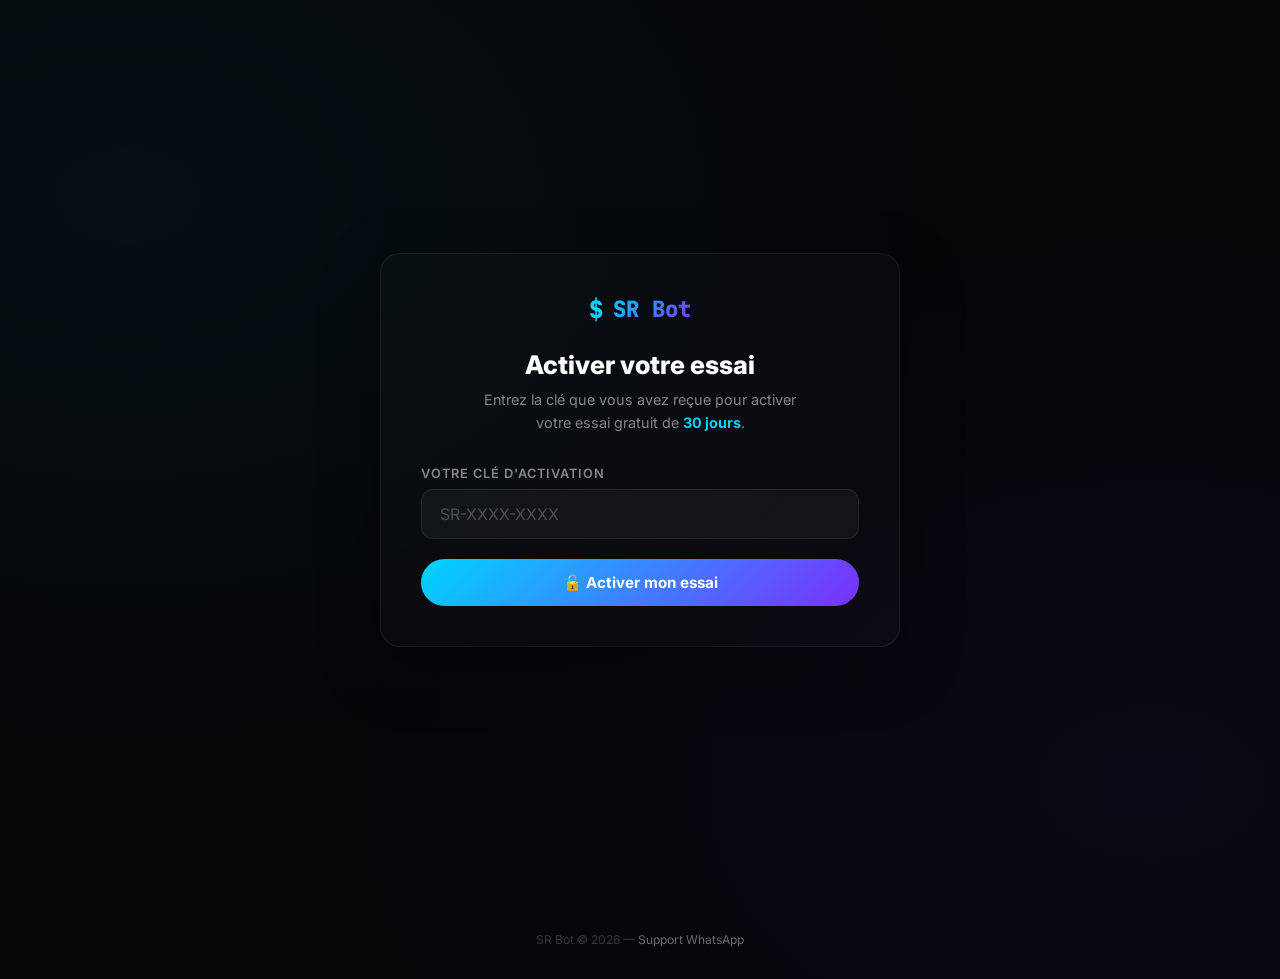
<file: index.html>
<!DOCTYPE html>
<html lang="fr">
<head>
    <meta charset="UTF-8">
    <meta name="viewport" content="width=device-width, initial-scale=1.0">
    <meta name="description" content="SR Bot — Activation de votre essai gratuit 30 jours">
    <meta name="theme-color" content="#050508">
    <meta name="robots" content="noindex, nofollow">
    <title>Activation — SR Bot</title>
    <link rel="icon" href="data:image/svg+xml,<svg xmlns='http://www.w3.org/2000/svg' viewBox='0 0 100 100'><text y='.9em' font-size='90'>💹</text></svg>">
    <link rel="stylesheet" href="css/style.css">
    <link href="https://fonts.googleapis.com/css2?family=Inter:wght@300;400;500;600;700;800;900&display=swap" rel="stylesheet">
    <link href="https://fonts.googleapis.com/css2?family=JetBrains+Mono:wght@400;600&display=swap" rel="stylesheet">
</head>
<body>

<div class="page">
    <div class="card" id="card">
        <div class="logo">
            <span class="logo-term">$</span>
            <span class="logo-text">SR Bot</span>
        </div>

        <h1>Activer votre essai</h1>
        <p class="subtitle">
            Entrez la clé que vous avez reçue pour activer<br>
            votre essai gratuit de <strong style="color:#00d4ff">30 jours</strong>.
        </p>

        <div id="alert" style="display:none"></div>

        <form id="activateForm" autocomplete="off">
            <div class="form-group">
                <label for="key">Votre clé d'activation</label>
                <input
                    type="text"
                    id="key"
                    placeholder="SR-XXXX-XXXX"
                    autocomplete="off"
                    autocapitalize="characters"
                    spellcheck="false"
                    required
                >
            </div>

            <button type="submit" class="btn btn-primary" id="submitBtn">
                <span id="btnText">🔓 Activer mon essai</span>
                <span id="btnLoader" style="display:none"><span class="spinner"></span> Vérification…</span>
            </button>
        </form>

        <div id="result" style="display:none"></div>
    </div>
</div>

<div class="footer">
    SR Bot &copy; 2026 — <a href="https://wa.me/22960315458" target="_blank">Support WhatsApp</a>
</div>

<script src="js/app.js"></script>
</body>
</html>
</file>
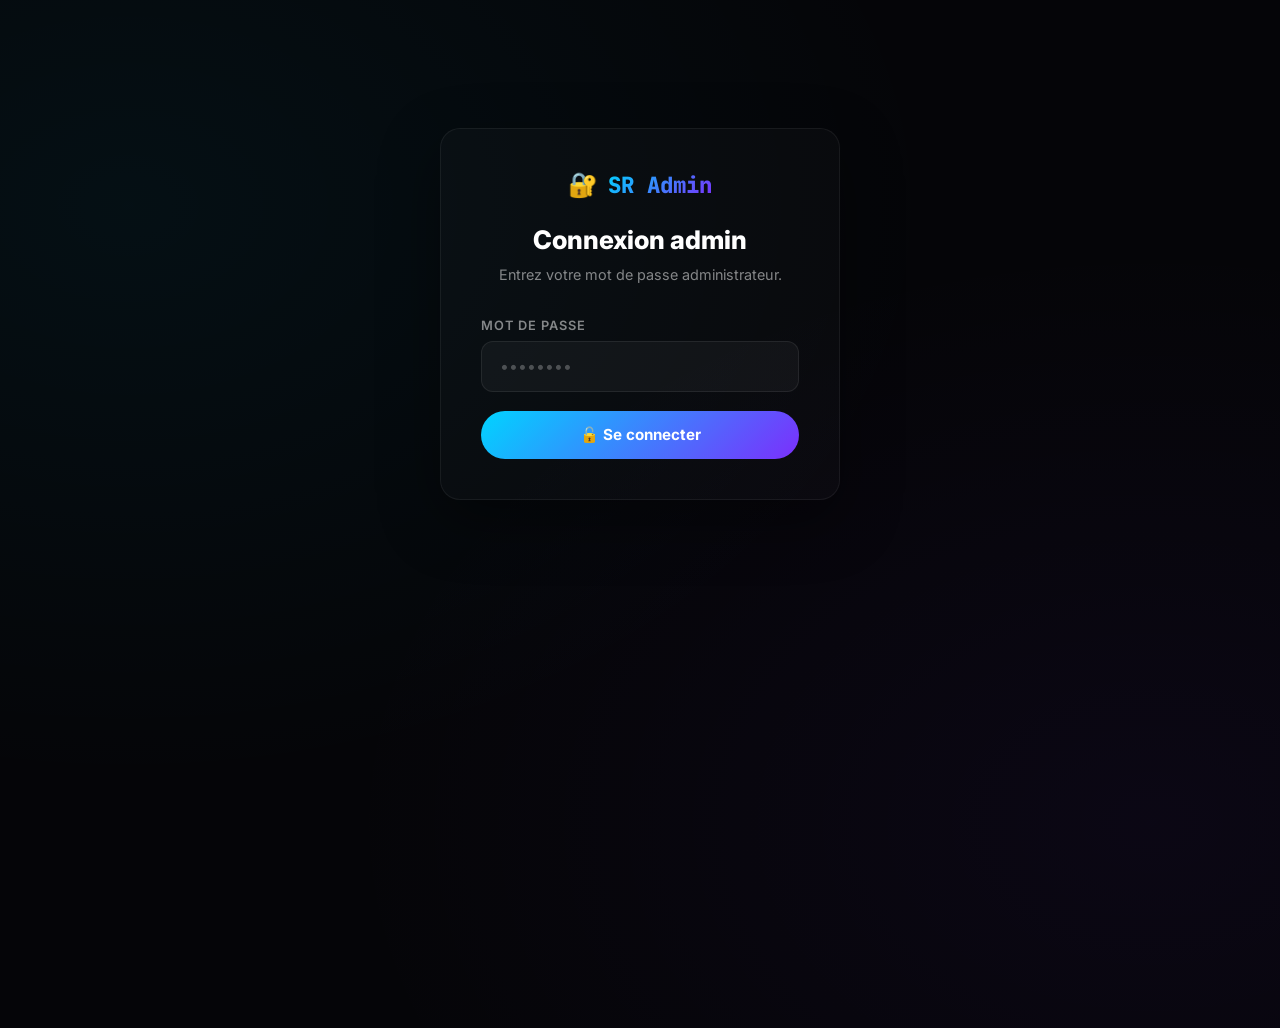
<file: admin.html>
<!DOCTYPE html>
<html lang="fr">
<head>
    <meta charset="UTF-8">
    <meta name="viewport" content="width=device-width, initial-scale=1.0">
    <meta name="robots" content="noindex, nofollow">
    <title>Admin — SR Client</title>
    <link rel="icon" href="data:image/svg+xml,<svg xmlns='http://www.w3.org/2000/svg' viewBox='0 0 100 100'><text y='.9em' font-size='90'>🔐</text></svg>">
    <link rel="stylesheet" href="css/style.css">
    <link href="https://fonts.googleapis.com/css2?family=Inter:wght@300;400;500;600;700;800;900&display=swap" rel="stylesheet">
    <link href="https://fonts.googleapis.com/css2?family=JetBrains+Mono:wght@400;600&display=swap" rel="stylesheet">
</head>
<body>

<!-- ============ LOGIN ============ -->
<div id="loginView" class="login-box">
    <div class="card">
        <div class="logo">
            <span class="logo-term">🔐</span>
            <span class="logo-text">SR Admin</span>
        </div>
        <h1>Connexion admin</h1>
        <p class="subtitle">Entrez votre mot de passe administrateur.</p>
        <div id="loginAlert" style="display:none"></div>
        <form id="loginForm">
            <div class="form-group">
                <label for="password">Mot de passe</label>
                <input type="password" id="password" placeholder="••••••••" required autocomplete="current-password">
            </div>
            <button type="submit" class="btn btn-primary" id="loginBtn">
                <span id="loginBtnText">🔓 Se connecter</span>
                <span id="loginBtnLoader" style="display:none"><span class="spinner"></span> Connexion…</span>
            </button>
        </form>
    </div>
</div>

<!-- ============ DASHBOARD ============ -->
<div id="dashboardView" class="admin-page" style="display:none">
    <div class="admin-header">
        <div>
            <h1>🔐 Dashboard Admin</h1>
            <p style="color:rgba(255,255,255,.4);font-size:.85rem;margin-top:.3rem">
                Topic actif : <code id="topicDisplay" style="color:#00d4ff">—</code>
            </p>
        </div>
        <div class="admin-actions">
            <button class="btn btn-primary btn-small" id="newKeyBtn">+ Nouvelle clé</button>
            <button class="btn btn-secondary btn-small" id="refreshBtn">🔄 Rafraîchir</button>
            <button class="btn btn-danger btn-small" id="logoutBtn">Déconnexion</button>
        </div>
    </div>

    <div id="dashboardAlert" style="display:none"></div>

    <div class="stats" id="stats">
        <div class="stat-box">
            <span class="num" id="statTotal">0</span>
            <span class="lbl">Total</span>
        </div>
        <div class="stat-box active">
            <span class="num" id="statActive">0</span>
            <span class="lbl">Actifs</span>
        </div>
        <div class="stat-box pending">
            <span class="num" id="statPending">0</span>
            <span class="lbl">En attente</span>
        </div>
        <div class="stat-box expired">
            <span class="num" id="statExpired">0</span>
            <span class="lbl">Expirés</span>
        </div>
    </div>

    <div class="table-wrap">
        <table>
            <thead>
                <tr>
                    <th>Nom</th>
                    <th>Clé</th>
                    <th>Statut</th>
                    <th>Expire</th>
                    <th>Device</th>
                    <th>Actions</th>
                </tr>
            </thead>
            <tbody id="clientsBody">
                <tr><td colspan="6" style="text-align:center;padding:2rem;color:rgba(255,255,255,.3)">Chargement…</td></tr>
            </tbody>
        </table>
    </div>

    <div class="footer">
        SR Client Admin &copy; 2026
    </div>
</div>

<!-- ============ MODAL NOUVELLE CLÉ ============ -->
<div class="modal" id="newKeyModal">
    <div class="modal-content">
        <button class="modal-close" onclick="closeModal('newKeyModal')">&times;</button>
        <h3>➕ Nouvelle clé</h3>
        <div id="newKeyAlert" style="display:none"></div>
        <form id="newKeyForm">
            <div class="form-group">
                <label for="newKeyName">Nom du client</label>
                <input type="text" id="newKeyName" placeholder="Ex: Jean Dupont" required>
            </div>
            <button type="submit" class="btn btn-primary" id="newKeySubmit">
                <span id="newKeyBtnText">Générer la clé</span>
                <span id="newKeyBtnLoader" style="display:none"><span class="spinner"></span> Génération…</span>
            </button>
        </form>
        <div id="newKeyResult" style="display:none"></div>
    </div>
</div>

<!-- ============ MODAL CONFIRMATION ============ -->
<div class="modal" id="confirmModal">
    <div class="modal-content">
        <button class="modal-close" onclick="closeModal('confirmModal')">&times;</button>
        <h3 id="confirmTitle">Confirmer</h3>
        <p id="confirmMsg" style="color:rgba(255,255,255,.6);margin:1rem 0;line-height:1.6"></p>
        <div style="display:flex;gap:.6rem;margin-top:1rem">
            <button class="btn btn-secondary" onclick="closeModal('confirmModal')">Annuler</button>
            <button class="btn btn-danger" id="confirmBtn">Confirmer</button>
        </div>
    </div>
</div>

<script src="js/admin.js"></script>
</body>
</html>
</file>
<file: css/style.css>
/* ============ BASE (repris de srbot-site) ============ */
*{margin:0;padding:0;box-sizing:border-box}
html{scroll-behavior:smooth}
body{font-family:'Inter',system-ui,sans-serif;background:#050508;color:#fff;min-height:100vh;background-image:radial-gradient(ellipse at 10% 20%,rgba(0,212,255,.05) 0,transparent 50%),radial-gradient(ellipse at 90% 80%,rgba(123,47,252,.05) 0,transparent 50%)}
a{text-decoration:none;color:inherit}
button{font-family:inherit;cursor:pointer}
input,select,textarea{font-family:inherit}

/* ============ LAYOUT ============ */
.page{min-height:100vh;display:flex;align-items:center;justify-content:center;padding:2rem 1rem}
.card{background:rgba(255,255,255,.02);border:1px solid rgba(255,255,255,.06);border-radius:20px;padding:2.5rem;max-width:520px;width:100%;box-shadow:0 20px 60px rgba(0,0,0,.4)}

/* ============ HEADER ============ */
.logo{display:flex;align-items:center;gap:10px;font-size:1.4rem;font-weight:800;font-family:'JetBrains Mono',monospace;margin-bottom:1.5rem;justify-content:center}
.logo-term{color:#00d4ff;font-size:1.5rem}
.logo-text{background:linear-gradient(135deg,#00d4ff,#7b2ffc);-webkit-background-clip:text;-webkit-text-fill-color:transparent}
h1{font-size:1.6rem;font-weight:800;text-align:center;margin-bottom:.5rem}
.subtitle{text-align:center;color:rgba(255,255,255,.5);font-size:.9rem;margin-bottom:2rem;line-height:1.6}

/* ============ FORMULAIRES ============ */
.form-group{margin-bottom:1.2rem}
.form-group label{display:block;font-size:.8rem;color:rgba(255,255,255,.5);font-weight:600;margin-bottom:.5rem;text-transform:uppercase;letter-spacing:1px}
.form-group input,.form-group select{width:100%;padding:.9rem 1.1rem;background:rgba(255,255,255,.04);border:1px solid rgba(255,255,255,.08);border-radius:12px;color:#fff;font-size:1rem;transition:all .2s}
.form-group input:focus,.form-group select:focus{outline:0;border-color:rgba(0,212,255,.4);box-shadow:0 0 0 3px rgba(0,212,255,.08)}
.form-group input::placeholder{color:rgba(255,255,255,.25)}
.form-group input.error{border-color:rgba(255,95,87,.5)}

/* ============ BOUTONS ============ */
.btn{display:inline-flex;align-items:center;justify-content:center;gap:.5rem;padding:.9rem 1.8rem;border-radius:50px;border:0;font-weight:700;font-size:.95rem;transition:all .2s;cursor:pointer;width:100%}
.btn-primary{background:linear-gradient(135deg,#00d4ff,#7b2ffc);color:#fff}
.btn-primary:hover:not(:disabled){transform:translateY(-2px);box-shadow:0 12px 35px rgba(0,212,255,.25)}
.btn-primary:disabled{opacity:.6;cursor:not-allowed}
.btn-secondary{background:rgba(255,255,255,.05);color:#fff;border:1px solid rgba(255,255,255,.1)}
.btn-secondary:hover{background:rgba(255,255,255,.08);border-color:rgba(255,255,255,.2)}
.btn-danger{background:rgba(255,95,87,.1);color:#ff5f57;border:1px solid rgba(255,95,87,.3)}
.btn-danger:hover{background:rgba(255,95,87,.2)}
.btn-success{background:rgba(40,200,64,.1);color:#28c840;border:1px solid rgba(40,200,64,.3)}
.btn-success:hover{background:rgba(40,200,64,.2)}
.btn-small{padding:.5rem 1rem;font-size:.8rem;width:auto}

/* ============ MESSAGES ============ */
.alert{padding:1rem 1.2rem;border-radius:12px;font-size:.9rem;margin-bottom:1.2rem;line-height:1.5}
.alert-success{background:rgba(40,200,64,.08);border:1px solid rgba(40,200,64,.25);color:#28c840}
.alert-error{background:rgba(255,95,87,.08);border:1px solid rgba(255,95,87,.25);color:#ff5f57}
.alert-info{background:rgba(0,212,255,.08);border:1px solid rgba(0,212,255,.25);color:#00d4ff}
.alert strong{font-weight:700}

/* ============ RÉSULTAT ACTIVATION ============ */
.result-box{background:rgba(0,212,255,.04);border:1px solid rgba(0,212,255,.2);border-radius:16px;padding:1.5rem;margin-top:1.5rem;text-align:center}
.result-box h3{color:#28c840;margin-bottom:.5rem;font-size:1.1rem}
.result-box .topic{font-family:'JetBrains Mono',monospace;background:#08080f;border:1px solid rgba(255,255,255,.08);padding:.8rem 1rem;border-radius:10px;margin:.8rem 0;color:#00d4ff;word-break:break-all;font-size:.9rem}
.result-box .info{color:rgba(255,255,255,.5);font-size:.85rem;margin:.5rem 0}
.result-box .btn{margin-top:1rem}

/* ============ DASHBOARD ADMIN ============ */
.admin-page{padding:2rem 1rem;max-width:1200px;margin:0 auto;min-height:100vh}
.admin-header{display:flex;justify-content:space-between;align-items:center;flex-wrap:wrap;gap:1rem;margin-bottom:2rem;padding-bottom:1.5rem;border-bottom:1px solid rgba(255,255,255,.06)}
.admin-header h1{text-align:left;font-size:1.4rem;margin:0}
.admin-actions{display:flex;gap:.6rem;flex-wrap:wrap}
.stats{display:grid;grid-template-columns:repeat(auto-fit,minmax(140px,1fr));gap:1rem;margin-bottom:2rem}
.stat-box{background:rgba(255,255,255,.02);border:1px solid rgba(255,255,255,.06);border-radius:14px;padding:1.2rem;text-align:center}
.stat-box .num{font-size:1.8rem;font-weight:800;background:linear-gradient(135deg,#00d4ff,#7b2ffc);-webkit-background-clip:text;-webkit-text-fill-color:transparent;display:block}
.stat-box .lbl{font-size:.75rem;color:rgba(255,255,255,.4);text-transform:uppercase;letter-spacing:1px;margin-top:.3rem}
.stat-box.active .num{background:linear-gradient(135deg,#28c840,#00d4ff);-webkit-background-clip:text;-webkit-text-fill-color:transparent}
.stat-box.expired .num{background:linear-gradient(135deg,#ff5f57,#ffbd2e);-webkit-background-clip:text;-webkit-text-fill-color:transparent}
.stat-box.pending .num{background:linear-gradient(135deg,#ffbd2e,#ff5f57);-webkit-background-clip:text;-webkit-text-fill-color:transparent}

/* TABLEAU */
.table-wrap{background:rgba(255,255,255,.02);border:1px solid rgba(255,255,255,.06);border-radius:16px;overflow:hidden;overflow-x:auto}
table{width:100%;border-collapse:collapse;font-size:.85rem;min-width:800px}
thead{background:rgba(255,255,255,.03)}
th{text-align:left;padding:1rem;font-size:.7rem;font-weight:700;text-transform:uppercase;letter-spacing:1px;color:rgba(255,255,255,.4);border-bottom:1px solid rgba(255,255,255,.06)}
td{padding:1rem;border-bottom:1px solid rgba(255,255,255,.04)}
tr:last-child td{border-bottom:0}
tr:hover{background:rgba(255,255,255,.02)}
.key-cell{font-family:'JetBrains Mono',monospace;font-size:.8rem;color:#00d4ff}
.device-cell{font-family:'JetBrains Mono',monospace;font-size:.7rem;color:rgba(255,255,255,.4)}
.actions-cell{display:flex;gap:.4rem;flex-wrap:wrap}
.actions-cell .btn{padding:.35rem .7rem;font-size:.7rem;width:auto}

/* BADGES STATUT */
.badge-status{display:inline-flex;align-items:center;gap:.3rem;padding:.3rem .7rem;border-radius:50px;font-size:.7rem;font-weight:700;text-transform:uppercase;letter-spacing:.5px}
.badge-active{background:rgba(40,200,64,.15);color:#28c840}
.badge-pending{background:rgba(255,189,46,.15);color:#ffbd2e}
.badge-expired{background:rgba(255,95,87,.15);color:#ff5f57}
.badge-disabled{background:rgba(128,128,128,.15);color:#888}

/* MODAL */
.modal{display:none;position:fixed;top:0;left:0;width:100%;height:100%;background:rgba(0,0,0,.85);z-index:9999;justify-content:center;align-items:center;padding:1rem}
.modal.show{display:flex;animation:fadeIn .2s}
.modal-content{background:#15152a;border:1px solid rgba(255,255,255,.08);border-radius:20px;padding:2rem;max-width:480px;width:100%;position:relative;animation:scaleIn .2s}
.modal-content h3{margin-bottom:1rem}
.modal-close{position:absolute;top:12px;right:16px;background:0;border:0;color:rgba(255,255,255,.3);font-size:1.3rem;line-height:1;cursor:pointer}
.modal-close:hover{color:#fff}

/* LOGIN ADMIN */
.login-box{max-width:400px;margin:8rem auto 0}

/* SPINNER */
.spinner{display:inline-block;width:14px;height:14px;border:2px solid rgba(255,255,255,.2);border-top-color:#fff;border-radius:50%;animation:spin .6s linear infinite}
@keyframes spin{to{transform:rotate(360deg)}}

/* ANIMATIONS */
@keyframes fadeIn{from{opacity:0}to{opacity:1}}
@keyframes scaleIn{from{opacity:0;transform:scale(.95)}to{opacity:1;transform:scale(1)}}

/* FOOTER */
.footer{text-align:center;padding:2rem 1rem;color:rgba(255,255,255,.2);font-size:.75rem}
.footer a{color:rgba(255,255,255,.4)}
.footer a:hover{color:#00d4ff}

/* RESPONSIVE */
@media(max-width:640px){
    .card{padding:1.5rem}
    h1{font-size:1.3rem}
    .admin-header{flex-direction:column;align-items:flex-start}
    .admin-actions{width:100%}
    .admin-actions .btn{flex:1}
}
</file>
